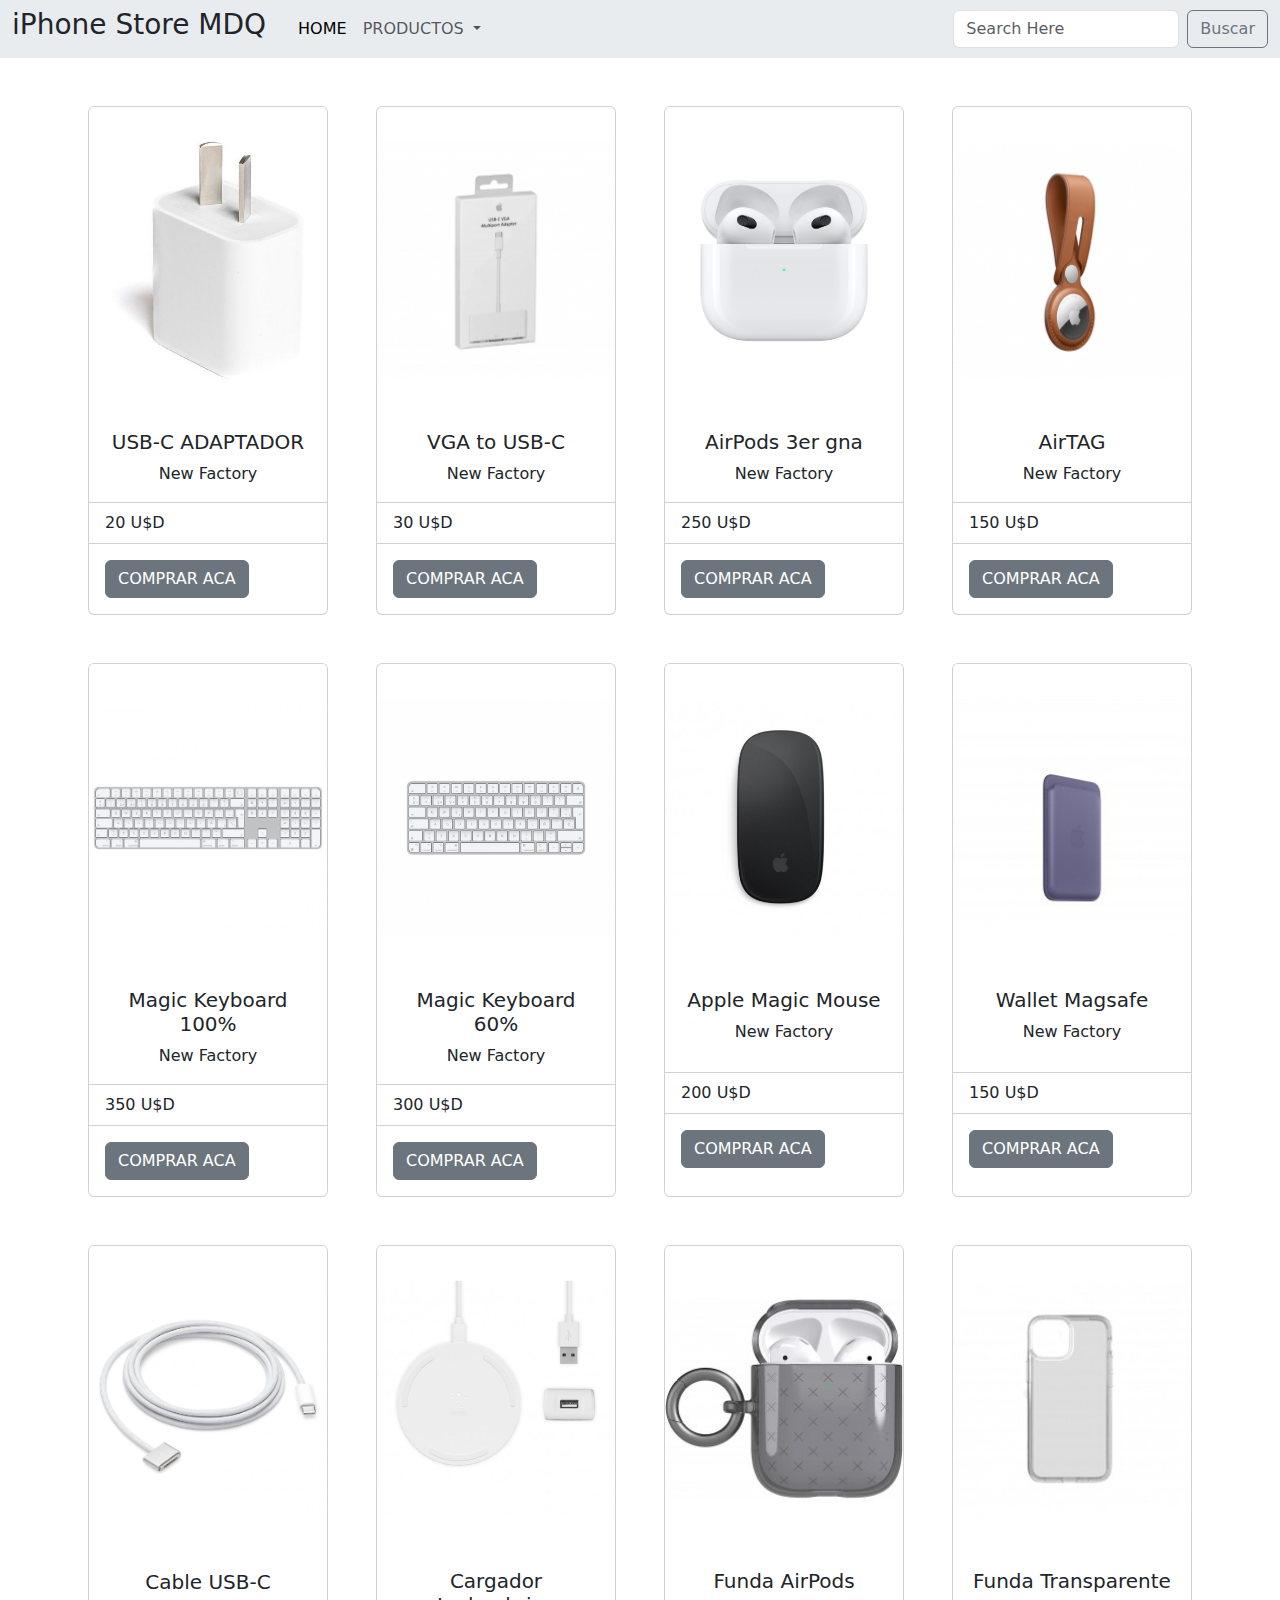
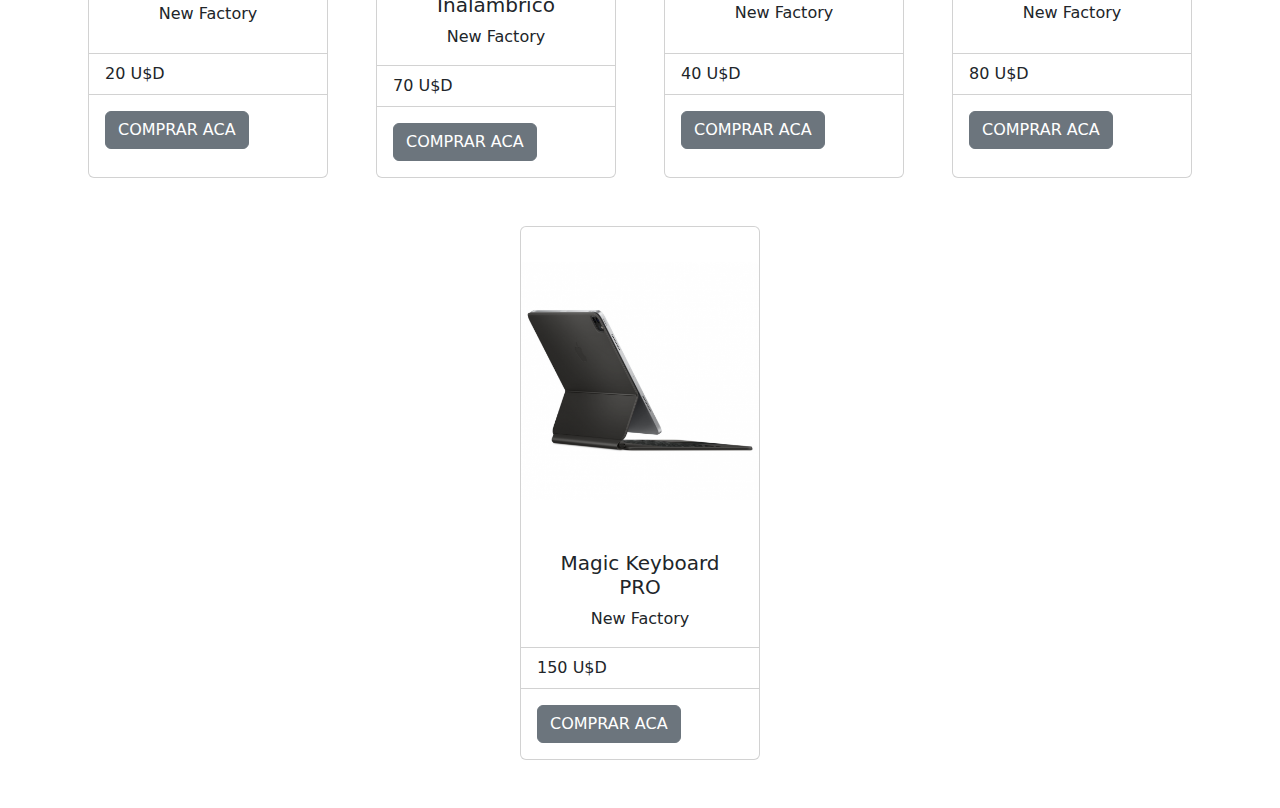
<file: accesorios.html>
<!DOCTYPE html>
<html lang="en">

<head>
    <meta charset="UTF-8" />
    <link rel="stylesheet" href="style.css" />
    <link rel="shortcut icon" href="./imagenes/Favicon.png" type="image/x-icon" />
    <link rel="stylesheet" href="https://cdn.jsdelivr.net/npm/bootstrap@5.3.0-alpha3/dist/css/bootstrap.min.css" />
    <title>iPhone Store MDQ</title>
</head>

<body>
    <header>
        <nav class="navbar navbar-expand-lg bg-body-secondary">
          <div class="container-fluid">
            <h3 class="me-4">iPhone Store MDQ</h3>
            <button class="navbar-toggler" type="button" data-bs-toggle="collapse" data-bs-target="#navbarSupportedContent"
              aria-controls="navbarSupportedContent" aria-expanded="false" aria-label="Toggle navigation">
              <span class="navbar-toggler-icon"></span>
            </button>
            <div class="collapse navbar-collapse" id="navbarSupportedContent">
              <ul class="navbar-nav me-auto mb-2 mb-lg-0 text-sm-center">
                <li class="nav-item">
                  <a class="nav-link active" aria-current="page" href="index.html">HOME</a>
                </li>
                <li class="nav-item dropdown">
                  <a class="nav-link dropdown-toggle" href="#" role="button" data-bs-toggle="dropdown"
                    aria-expanded="false">
                    PRODUCTOS
                  </a>
                  <div class="d-flex justify-content-center">
                    <ul class="dropdown-menu text-sm-center w-25">
                      <li><a class="dropdown-item" href="iphones.html">iPhone</a></li>
                      <li><a class="dropdown-item" href="applewatchs.html">Apple Watchs</a></li>
                      <li><a class="dropdown-item" href="accesorios.html">Accesorios</a></li>
                      <li><a class="dropdown-item" href="ipads.html">iPads</a></li>
                    </ul>
                  </div>
                </li>

              </ul>
              <form class="d-flex" role="search">
                <input class="form-control me-2" type="search" placeholder="Search Here" aria-label="Search" />
                <button class="btn btn-outline-secondary" type="submit">
                  Buscar
                </button>
              </form>
            </div>
          </div>
        </nav>
      </header>

      <section class="d-flex justify-content-center flex-wrap gap-5 m-5">

        <div class="card" style="width: 15rem">
            <img src="./imagenes-accesorios/20w-usb-c-power-adapter.jpg" class="card-img-top me-5" alt="..." />
            <div class="card-body text-center">
              <h5 class="card-title">USB-C ADAPTADOR</h5>
              <p class="card-text">New Factory</p>
            </div>
            <ul class="list-group list-group-flush">
              <li class="list-group-item">20 U$D</li>
            </ul>
            <div class="card-body">
              <button href="#" class="btnProductos btn btn-secondary">
                COMPRAR ACA
              </button>
            </div>
          </div>

          <div class="card" style="width: 15rem">
            <img src="./imagenes-accesorios/adaptador-apple-usb-c-multiport-vga.jpg" class="card-img-top" alt="..." />
            <div class="card-body text-center">
              <h5 class="card-title">VGA to  USB-C</h5>
              <p class="card-text">New Factory </p>
            </div>
            <ul class="list-group list-group-flush">
              <li class="list-group-item">30 U$D</li>
            </ul>
            <div class="card-body">
              <button href="#" class="btnProductos btn btn-secondary">
                COMPRAR ACA
              </button>
            </div>
          </div>

          <div class="card" style="width: 15rem">
            <img src="./imagenes-accesorios/airpods-3ra-generacion.jpg" class="card-img-top" alt="..." />
            <div class="card-body text-center">
              <h5 class="card-title">AirPods 3er gna</h5>
              <p class="card-text">New Factory </p>
            </div>
            <ul class="list-group list-group-flush">
              <li class="list-group-item">250 U$D</li>
            </ul>
            <div class="card-body">
              <button href="#" class="btnProductos btn btn-secondary">
                COMPRAR ACA
              </button>
            </div>
          </div>

          <div class="card" style="width: 15rem">
            <img src="./imagenes-accesorios/airtag-leather-loop-saddle-brown.jpg" class="card-img-top" alt="..." />
            <div class="card-body text-center">
              <h5 class="card-title">AirTAG</h5>
              <p class="card-text">New Factory </p>
            </div>
            <ul class="list-group list-group-flush">
              <li class="list-group-item">150 U$D</li>
            </ul>
            <div class="card-body">
              <button href="#" class="btnProductos btn btn-secondary">
                COMPRAR ACA
              </button>
            </div>
          </div>

          <div class="card" style="width: 15rem">
            <img src="./imagenes-accesorios/apple-magic-keyboard-con-touch-id-y-numeric-keypad-para-mac-con-apple-silicon-espanol.jpg" class="card-img-top" alt="..." />
            <div class="card-body text-center">
              <h5 class="card-title">Magic Keyboard 100%</h5>
              <p class="card-text">New Factory </p>
            </div>
            <ul class="list-group list-group-flush">
              <li class="list-group-item">350 U$D</li>
            </ul>
            <div class="card-body">
              <button href="#" class="btnProductos btn btn-secondary">
                COMPRAR ACA
              </button>
            </div>
          </div>

          <div class="card" style="width: 15rem">
            <img src="./imagenes-accesorios/apple-magic-keyboard-espanol.jpg" class="card-img-top" alt="..." />
            <div class="card-body text-center">
              <h5 class="card-title">Magic Keyboard 60%</h5>
              <p class="card-text">New Factory </p>
            </div>
            <ul class="list-group list-group-flush">
              <li class="list-group-item">300 U$D</li>
            </ul>
            <div class="card-body">
              <button href="#" class="btnProductos btn btn-secondary">
                COMPRAR ACA
              </button>
            </div>
          </div>

          <div class="card" style="width: 15rem">
            <img src="./imagenes-accesorios/apple-magic-mouse-multi-touch-surface-black.jpg" class="card-img-top" alt="..." />
            <div class="card-body text-center">
              <h5 class="card-title">Apple Magic Mouse </h5>
              <p class="card-text">New Factory </p>
            </div>
            <ul class="list-group list-group-flush">
              <li class="list-group-item">200 U$D</li>
            </ul>
            <div class="card-body">
              <button href="#" class="btnProductos btn btn-secondary">
                COMPRAR ACA
              </button>
            </div>
          </div>

          <div class="card" style="width: 15rem">
            <img src="./imagenes-accesorios/billetera-porta-tarjetas-iphone-leather-wallet-con-magsafe-midnight.jpg" class="card-img-top" alt="..." />
            <div class="card-body text-center">
              <h5 class="card-title">Wallet Magsafe</h5>
              <p class="card-text">New Factory </p>
            </div>
            <ul class="list-group list-group-flush">
              <li class="list-group-item">150 U$D</li>
            </ul>
            <div class="card-body">
              <button href="#" class="btnProductos btn btn-secondary">
                COMPRAR ACA
              </button>
            </div>
          </div>

          <div class="card" style="width: 15rem">
            <img src="./imagenes-accesorios/cable-de-carga-usb-c-a-magsafe-3-apple-2m.jpg" class="card-img-top" alt="..." />
            <div class="card-body text-center">
              <h5 class="card-title">Cable USB-C</h5>
              <p class="card-text">New Factory </p>
            </div>
            <ul class="list-group list-group-flush">
              <li class="list-group-item">20 U$D</li>
            </ul>
            <div class="card-body">
              <button href="#" class="btnProductos btn btn-secondary">
                COMPRAR ACA
              </button>
            </div>
          </div>

          <div class="card" style="width: 15rem">
            <img src="./imagenes-accesorios/cargador-inalambrico-belkin-boost-charge-15w-blanco.jpg" class="card-img-top" alt="..." />
            <div class="card-body text-center">
              <h5 class="card-title">Cargador Inalambrico</h5>
              <p class="card-text">New Factory </p>
            </div>
            <ul class="list-group list-group-flush">
              <li class="list-group-item">70 U$D</li>
            </ul>
            <div class="card-body">
              <button href="#" class="btnProductos btn btn-secondary">
                COMPRAR ACA
              </button>
            </div>
          </div>

          <div class="card" style="width: 15rem">
            <img src="./imagenes-accesorios/funda-para-airpods-tech21-evo-check-black.jpg" class="card-img-top w-100" alt="..." />
            <div class="card-body text-center">
              <h5 class="card-title">Funda AirPods</h5>
              <p class="card-text">New Factory </p>
            </div>
            <ul class="list-group list-group-flush">
              <li class="list-group-item">40 U$D</li>
            </ul>
            <div class="card-body">
              <button href="#" class="btnProductos btn btn-secondary">
                COMPRAR ACA
              </button>
            </div>
          </div>

          <div class="card" style="width: 15rem">
            <img src="./imagenes-accesorios/funda-tech21-para-iphone-11evo-check-smokey-black.jpg" class="card-img-top" alt="..." />
            <div class="card-body text-center">
              <h5 class="card-title">Funda Transparente</h5>
              <p class="card-text">New Factory </p>
            </div>
            <ul class="list-group list-group-flush">
              <li class="list-group-item">80 U$D</li>
            </ul>
            <div class="card-body">
              <button href="#" class="btnProductos btn btn-secondary">
                COMPRAR ACA
              </button>
            </div>
          </div>

          <div class="card" style="width: 15rem">
            <img src="./imagenes-accesorios/magic-keyboard-for-ipad-pro-129-inch-5th-generation-spanish-black.jpg" class="card-img-top" alt="..." />
            <div class="card-body text-center">
              <h5 class="card-title">Magic Keyboard PRO </h5>
              <p class="card-text">New Factory</p>
            </div>
            <ul class="list-group list-group-flush">
              <li class="list-group-item">150 U$D</li>
            </ul>
            <div class="card-body">
              <button href="#" class="btnProductos btn btn-secondary">
                COMPRAR ACA
              </button>
            </div>
          </div>

    <script src="https://cdn.jsdelivr.net/npm/bootstrap@5.3.0-alpha3/dist/js/bootstrap.bundle.min.js"></script>

</body>
</file>
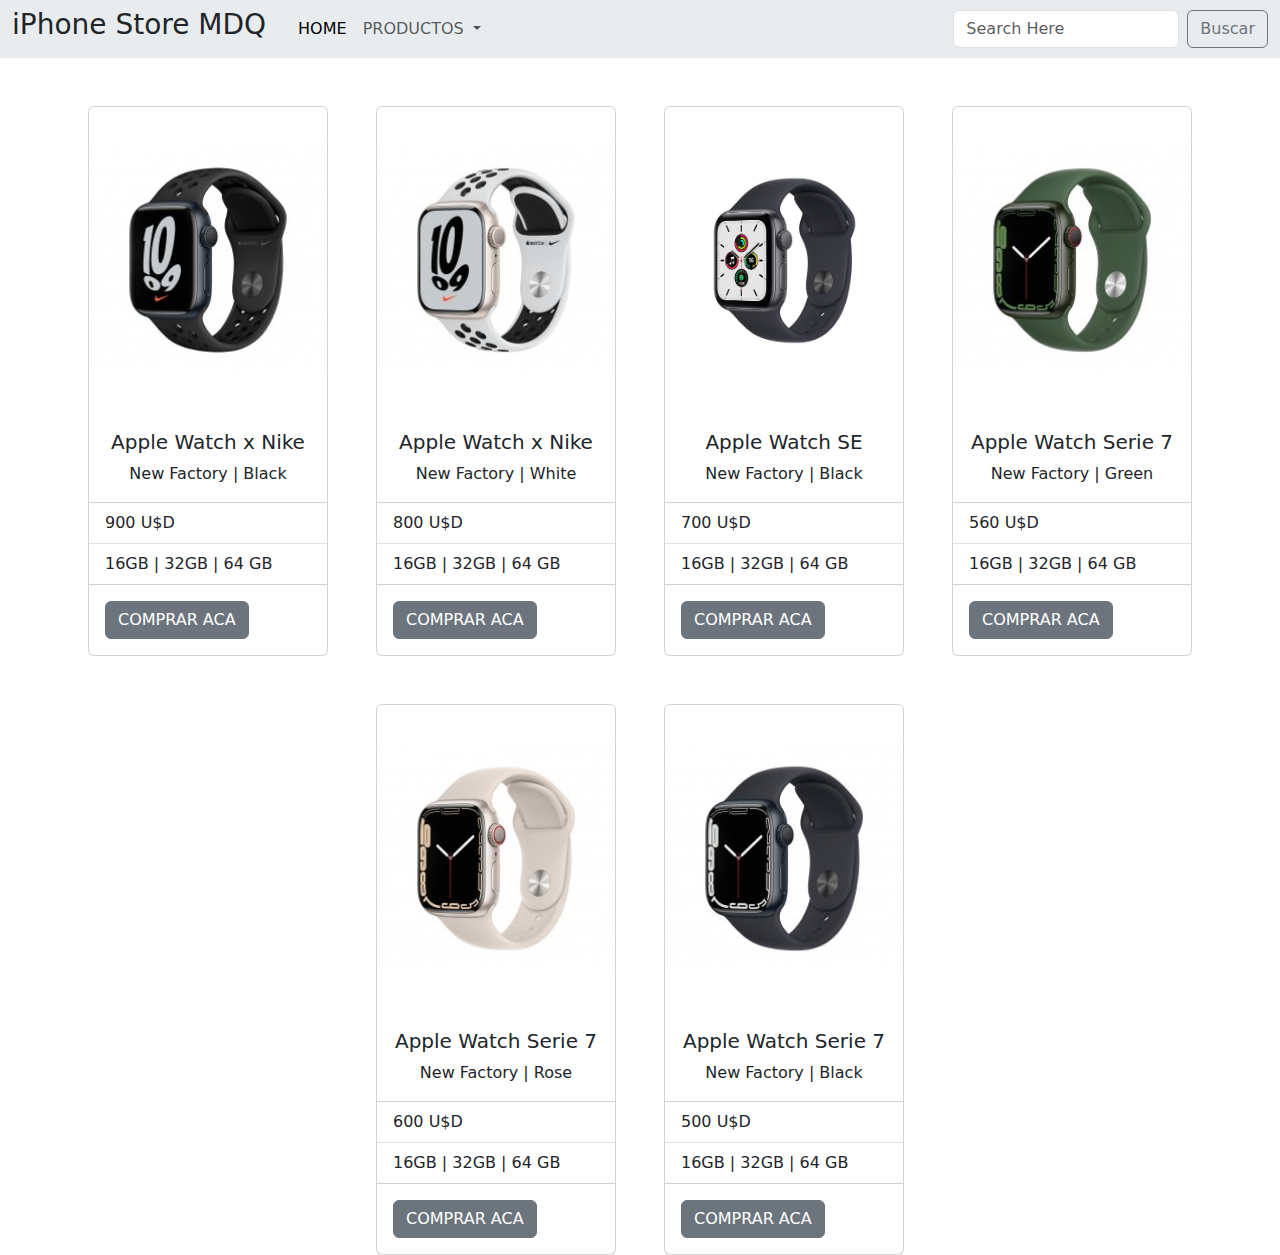
<file: applewatchs.html>
<!DOCTYPE html>
<html lang="en">

<head>
    <meta charset="UTF-8" />
    <link rel="stylesheet" href="style.css" />
    <link rel="shortcut icon" href="./imagenes/Favicon.png" type="image/x-icon" />
    <link rel="stylesheet" href="https://cdn.jsdelivr.net/npm/bootstrap@5.3.0-alpha3/dist/css/bootstrap.min.css" />
    <title>iPhone Store MDQ</title>
</head>

<body>
    <header>
        <nav class="navbar navbar-expand-lg bg-body-secondary">
          <div class="container-fluid">
            <h3 class="me-4">iPhone Store MDQ</h3>
            <button class="navbar-toggler" type="button" data-bs-toggle="collapse" data-bs-target="#navbarSupportedContent"
              aria-controls="navbarSupportedContent" aria-expanded="false" aria-label="Toggle navigation">
              <span class="navbar-toggler-icon"></span>
            </button>
            <div class="collapse navbar-collapse" id="navbarSupportedContent">
              <ul class="navbar-nav me-auto mb-2 mb-lg-0 text-sm-center">
                <li class="nav-item">
                    <a class="nav-link active" aria-current="page" href="index.html">HOME</a>
                </li>
                <li class="nav-item dropdown">
                  <a class="nav-link dropdown-toggle" href="#" role="button" data-bs-toggle="dropdown"
                    aria-expanded="false">
                    PRODUCTOS
                  </a>
                  <div class="d-flex justify-content-center">
                    <ul class="dropdown-menu text-sm-center w-25">
                      <li><a class="dropdown-item" href="iphones.html">iPhone</a></li>
                      <li><a class="dropdown-item" href="applewatchs.html">Apple Watchs</a></li>
                      <li><a class="dropdown-item" href="accesorios.html">Accesorios</a></li>
                      <li><a class="dropdown-item" href="ipads.html">iPads</a></li>
                    </ul>
                  </div>
                </li>
              </ul>
              <form class="d-flex" role="search">
                <input class="form-control me-2" type="search" placeholder="Search Here" aria-label="Search" />
                <button class="btn btn-outline-secondary" type="submit">
                  Buscar
                </button>
              </form>
            </div>
          </div>
        </nav>
      </header>

      <section class="d-flex justify-content-center flex-wrap gap-5 mt-5">

        <div class="card" style="width: 15rem">
            <img src="./imagenes-applewatch/apple-watch-nike-series-7-gps-45mm-midnight-aluminium-caseanthracite-black-nike-sport-band.jpg" class="card-img-top" alt="..." />
            <div class="card-body text-center">
              <h5 class="card-title">Apple Watch x Nike</h5>
              <p class="card-text">New Factory | Black </p>
            </div>
            <ul class="list-group list-group-flush">
              <li class="list-group-item">900 U$D</li>
              <li class="list-group-item"> 16GB | 32GB | 64 GB</li>
            </ul>
            <div class="card-body">
              <button href="#" class="btnProductos btn btn-secondary">
                COMPRAR ACA
              </button>
            </div>
          </div>

          <div class="card" style="width: 15rem">
            <img src="./imagenes-applewatch/apple-watch-nike-series-7-gps-45mm-starlight-aluminium-casepure-platinumblack-nike-sport-band.jpg" class="card-img-top" alt="..." />
            <div class="card-body text-center">
              <h5 class="card-title">Apple Watch x Nike</h5>
              <p class="card-text" 1> New Factory | White </p>
            </div>
            <ul class="list-group list-group-flush">
              <li class="list-group-item">800 U$D</li>
              <li class="list-group-item"> 16GB | 32GB | 64 GB</li>
            </ul>
            <div class="card-body">
              <button href="#" class="btnProductos btn btn-secondary">
                COMPRAR ACA
              </button>
            </div>
          </div>

          <div class="card" style="width: 15rem">
            <img src="./imagenes-applewatch/apple-watch-se-gps-40mm-gold-aluminium-casestarlight-sport-band (1).jpg" class="card-img-top" alt="..." />
            <div class="card-body text-center">
              <h5 class="card-title">Apple Watch SE</h5>
              <p class="card-text">New Factory | Black </p>
            </div>
            <ul class="list-group list-group-flush">
              <li class="list-group-item">700 U$D</li>
              <li class="list-group-item"> 16GB | 32GB | 64 GB</li>
            </ul>
            <div class="card-body">
              <button href="#" class="btnProductos btn btn-secondary">
                COMPRAR ACA
              </button>
            </div>
          </div>

          <div class="card" style="width: 15rem">
            <img src="./imagenes-applewatch/apple-watch-series-7-gps-41mm-green-aluminium-caseclover-sport-band.jpg" class="card-img-top" alt="..." />
            <div class="card-body text-center">
              <h5 class="card-title">Apple Watch Serie 7</h5>
              <p class="card-text">New Factory | Green </p>
            </div>
            <ul class="list-group list-group-flush">
              <li class="list-group-item">560 U$D</li>
              <li class="list-group-item"> 16GB | 32GB | 64 GB</li>
            </ul>
            <div class="card-body">
              <button href="#" class="btnProductos btn btn-secondary">
                COMPRAR ACA
              </button>
            </div>
          </div>

          <div class="card" style="width: 15rem">
            <img src="./imagenes-applewatch/apple-watch-series-7-gps-41mm-starlight-aluminium-casestarlight-sport-band.jpg" class="card-img-top" alt="..." />
            <div class="card-body text-center">
              <h5 class="card-title">Apple Watch Serie 7</h5>
              <p class="card-text">New Factory | Rose </p>
            </div>
            <ul class="list-group list-group-flush">
              <li class="list-group-item">600 U$D</li>
              <li class="list-group-item"> 16GB | 32GB | 64 GB</li>
            </ul>
            <div class="card-body">
              <button href="#" class="btnProductos btn btn-secondary">
                COMPRAR ACA
              </button>
            </div>
          </div>

          <div class="card" style="width: 15rem">
            <img src="./imagenes-applewatch/apple-watch-series-7-gps-cellular-45mm-midnight-aluminium-casemidnight-sport-band.jpg" class="card-img-top" alt="..." />
            <div class="card-body text-center">
              <h5 class="card-title">Apple Watch Serie 7</h5>
              <p class="card-text">New Factory | Black </p>
            </div>
            <ul class="list-group list-group-flush">
              <li class="list-group-item">500 U$D</li>
              <li class="list-group-item"> 16GB | 32GB | 64 GB</li>
            </ul>
            <div class="card-body">
              <button href="#" class="btnProductos btn btn-secondary">
                COMPRAR ACA
              </button>
            </div>
          </div>
          
      </section>

    <script src="https://cdn.jsdelivr.net/npm/bootstrap@5.3.0-alpha3/dist/js/bootstrap.bundle.min.js"></script>

</body>
</file>
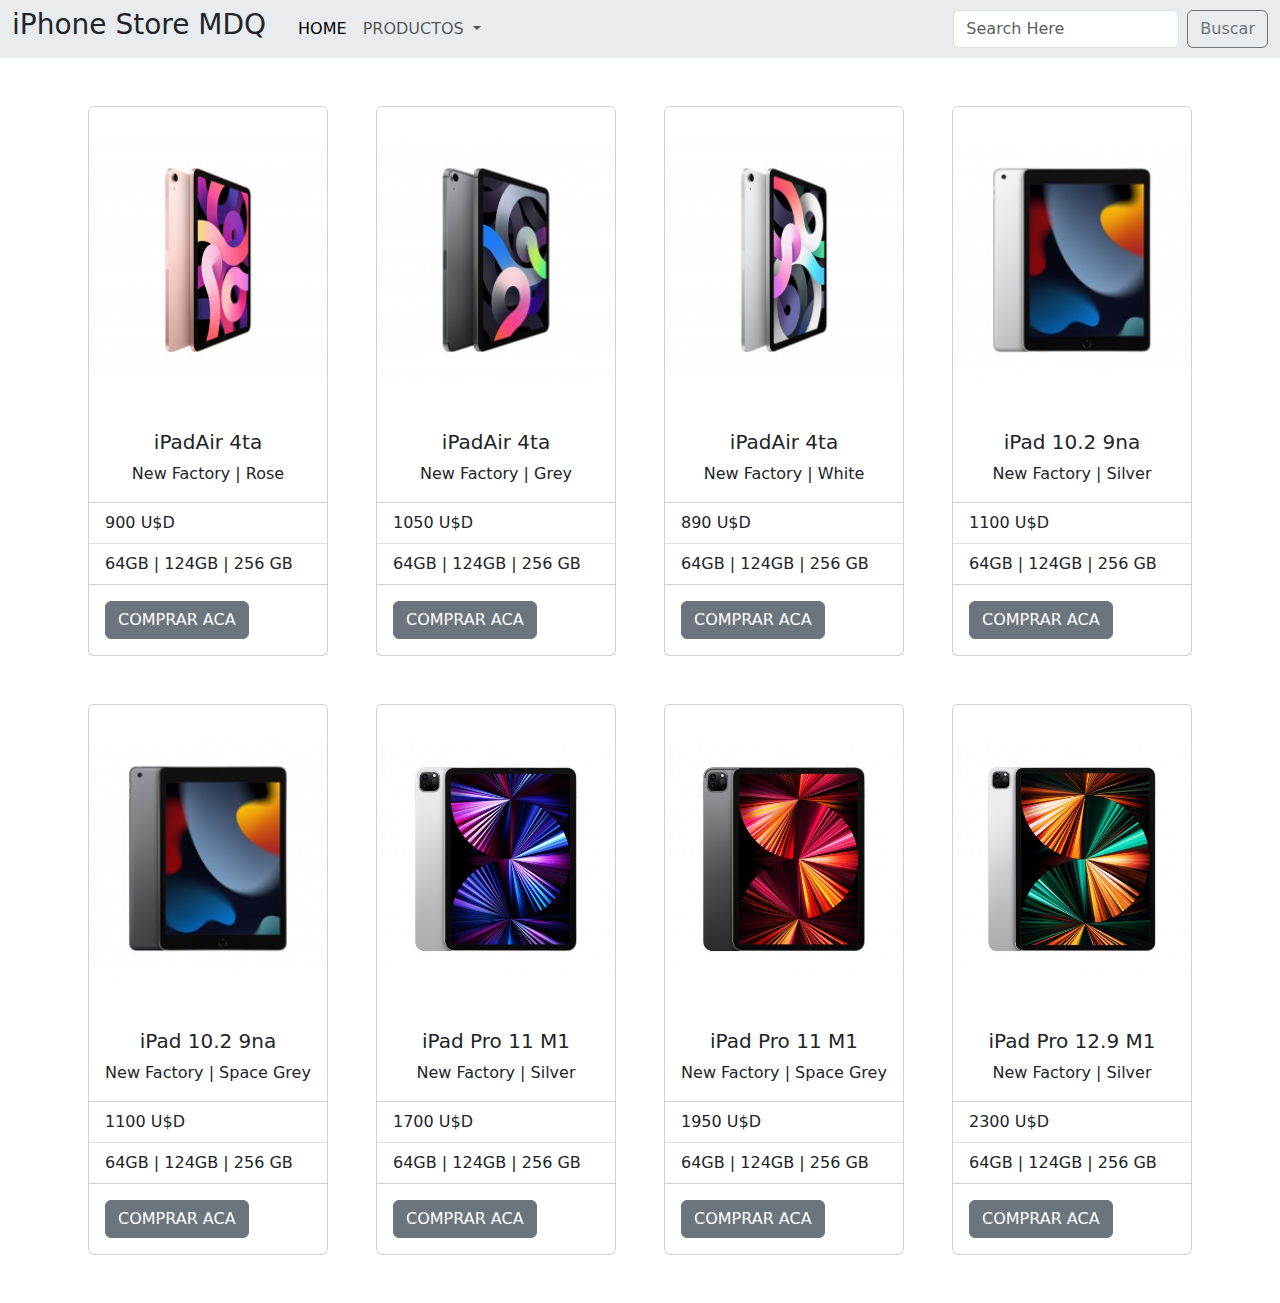
<file: ipads.html>
<!DOCTYPE html>
<html lang="en">

<head>
    <meta charset="UTF-8" />
    <link rel="stylesheet" href="style.css" />
    <link rel="shortcut icon" href="./imagenes/Favicon.png" type="image/x-icon" />
    <link rel="stylesheet" href="https://cdn.jsdelivr.net/npm/bootstrap@5.3.0-alpha3/dist/css/bootstrap.min.css" />
    <title>iPhone Store MDQ</title>
</head>

<body>
    <header>
        <nav class="navbar navbar-expand-lg bg-body-secondary">
          <div class="container-fluid">
            <h3 class="me-4">iPhone Store MDQ</h3>
            <button class="navbar-toggler" type="button" data-bs-toggle="collapse" data-bs-target="#navbarSupportedContent"
              aria-controls="navbarSupportedContent" aria-expanded="false" aria-label="Toggle navigation">
              <span class="navbar-toggler-icon"></span>
            </button>
            <div class="collapse navbar-collapse" id="navbarSupportedContent">
              <ul class="navbar-nav me-auto mb-2 mb-lg-0 text-sm-center">
                <li class="nav-item">
                    <a class="nav-link active" aria-current="page" href="index.html">HOME</a>
                </li>
                <li class="nav-item dropdown">
                  <a class="nav-link dropdown-toggle" href="#" role="button" data-bs-toggle="dropdown"
                    aria-expanded="false">
                    PRODUCTOS
                  </a>
                  <div class="d-flex justify-content-center">
                    <ul class="dropdown-menu text-sm-center w-25">
                      <li><a class="dropdown-item" href="iphones.html">iPhone</a></li>
                      <li><a class="dropdown-item" href="applewatchs.html">Apple Watchs</a></li>
                      <li><a class="dropdown-item" href="accesorios.html">Accesorios</a></li>
                      <li><a class="dropdown-item" href="ipads.html">iPads</a></li>
                    </ul>
                  </div>
                </li>
              </ul>
              <form class="d-flex" role="search">
                <input class="form-control me-2" type="search" placeholder="Search Here" aria-label="Search" />
                <button class="btn btn-outline-secondary" type="submit">
                  Buscar
                </button>
              </form>
            </div>
          </div>
        </nav>
      </header>

    <section class="d-flex justify-content-center flex-wrap gap-5 m-5">

        <div class="card" style="width: 15rem">
            <img src="./imagenes-ipads/109-inch-ipad-air-wi-fi-256gb-rose-gold.jpg" class="card-img-top" alt="..." />
            <div class="card-body text-center">
              <h5 class="card-title">iPadAir 4ta</h5>
              <p class="card-text">New Factory | Rose </p>
            </div>
            <ul class="list-group list-group-flush">
              <li class="list-group-item">900 U$D</li>
              <li class="list-group-item">64GB | 124GB | 256 GB</li>
            </ul>
            <div class="card-body">
              <button href="#" class="btnProductos btn btn-secondary">
                COMPRAR ACA
              </button>
            </div>
          </div>

          <div class="card" style="width: 15rem">
            <img src="./imagenes-ipads/109-inch-ipad-air-wi-fi-cellular-256gb-space-gray.jpg" class="card-img-top" alt="..." />
            <div class="card-body text-center">
              <h5 class="card-title">iPadAir 4ta</h5>
              <p class="card-text">New Factory | Grey</p>
            </div>
            <ul class="list-group list-group-flush">
              <li class="list-group-item">1050 U$D</li>
              <li class="list-group-item">64GB | 124GB | 256 GB</li>
            </ul>
            <div class="card-body">
              <button href="#" class="btnProductos btn btn-secondary">
                COMPRAR ACA
              </button>
            </div>
          </div>

          <div class="card" style="width: 15rem">
            <img src="./imagenes-ipads/ipad-air-11-wi-fi-256gb-4ta-generacion-silver.jpg" class="card-img-top" alt="..." />
            <div class="card-body text-center">
              <h5 class="card-title">iPadAir 4ta</h5>
              <p class="card-text">New Factory | White </p>
            </div>
            <ul class="list-group list-group-flush">
              <li class="list-group-item">890 U$D</li>
              <li class="list-group-item">64GB | 124GB | 256 GB</li>
            </ul>
            <div class="card-body">
              <button href="#" class="btnProductos btn btn-secondary">
                COMPRAR ACA
              </button>
            </div>
          </div>


          <div class="card" style="width: 15rem">
            <img src="./imagenes-ipads/ipad-102-wi-fi-64gb-9na-gen-space-gray (1).jpg" class="card-img-top" alt="..." />
            <div class="card-body text-center">
              <h5 class="card-title">iPad 10.2 9na</h5>
              <p class="card-text">New Factory | Silver </p>
            </div>
            <ul class="list-group list-group-flush">
              <li class="list-group-item">1100 U$D</li>
              <li class="list-group-item">64GB | 124GB | 256 GB</li>
            </ul>
            <div class="card-body">
              <button href="#" class="btnProductos btn btn-secondary">
                COMPRAR ACA
              </button>
            </div>
          </div>

          <div class="card" style="width: 15rem">
            <img src="./imagenes-ipads/ipad-102-wi-fi-64gb-9na-gen-space-gray.jpg" class="card-img-top" alt="..." />
            <div class="card-body text-center">
              <h5 class="card-title">iPad 10.2 9na</h5>
              <p class="card-text">New Factory | Space Grey</p>
            </div>
            <ul class="list-group list-group-flush">
              <li class="list-group-item">1100 U$D</li>
              <li class="list-group-item">64GB | 124GB | 256 GB</li>
            </ul>
            <div class="card-body">
              <button href="#" class="btnProductos btn btn-secondary">
                COMPRAR ACA
              </button>
            </div>
          </div>

          <div class="card" style="width: 15rem">
            <img src="./imagenes-ipads/11-inch-ipad-pro-wi-fi-512gb-silver.jpg" class="card-img-top" alt="..." />
            <div class="card-body text-center">
              <h5 class="card-title">iPad Pro 11 M1</h5>
              <p class="card-text">New Factory | Silver </p>
            </div>
            <ul class="list-group list-group-flush">
              <li class="list-group-item">1700 U$D</li>
              <li class="list-group-item">64GB | 124GB | 256 GB</li>
            </ul>
            <div class="card-body">
              <button href="#" class="btnProductos btn btn-secondary">
                COMPRAR ACA
              </button>
            </div>
          </div>

          <div class="card" style="width: 15rem">
            <img src="./imagenes-ipads/11-inch-ipad-pro-wi-fi-128gb-space-grey.jpg" class="card-img-top" alt="..." />
            <div class="card-body text-center">
              <h5 class="card-title">iPad Pro 11 M1</h5>
              <p class="card-text">New Factory | Space Grey</p>
            </div>
            <ul class="list-group list-group-flush">
              <li class="list-group-item">1950 U$D</li>
              <li class="list-group-item">64GB | 124GB | 256 GB</li>
            </ul>
            <div class="card-body">
              <button href="#" class="btnProductos btn btn-secondary">
                COMPRAR ACA
              </button>
            </div>
          </div>

          <div class="card" style="width: 15rem">
            <img src="./imagenes-ipads/129-inch-ipad-pro-wi-fi-1tb-silver.jpg" class="card-img-top" alt="..." />
            <div class="card-body text-center">
              <h5 class="card-title">iPad Pro 12.9 M1</h5>
              <p class="card-text">New Factory | Silver </p>
            </div>
            <ul class="list-group list-group-flush">
              <li class="list-group-item">2300 U$D</li>
              <li class="list-group-item">64GB | 124GB | 256 GB</li>
            </ul>
            <div class="card-body">
              <button href="#" class="btnProductos btn btn-secondary">
                COMPRAR ACA
              </button>
            </div>
          </div>
    </section>
    <script src="https://cdn.jsdelivr.net/npm/bootstrap@5.3.0-alpha3/dist/js/bootstrap.bundle.min.js"></script>

</body>
</file>
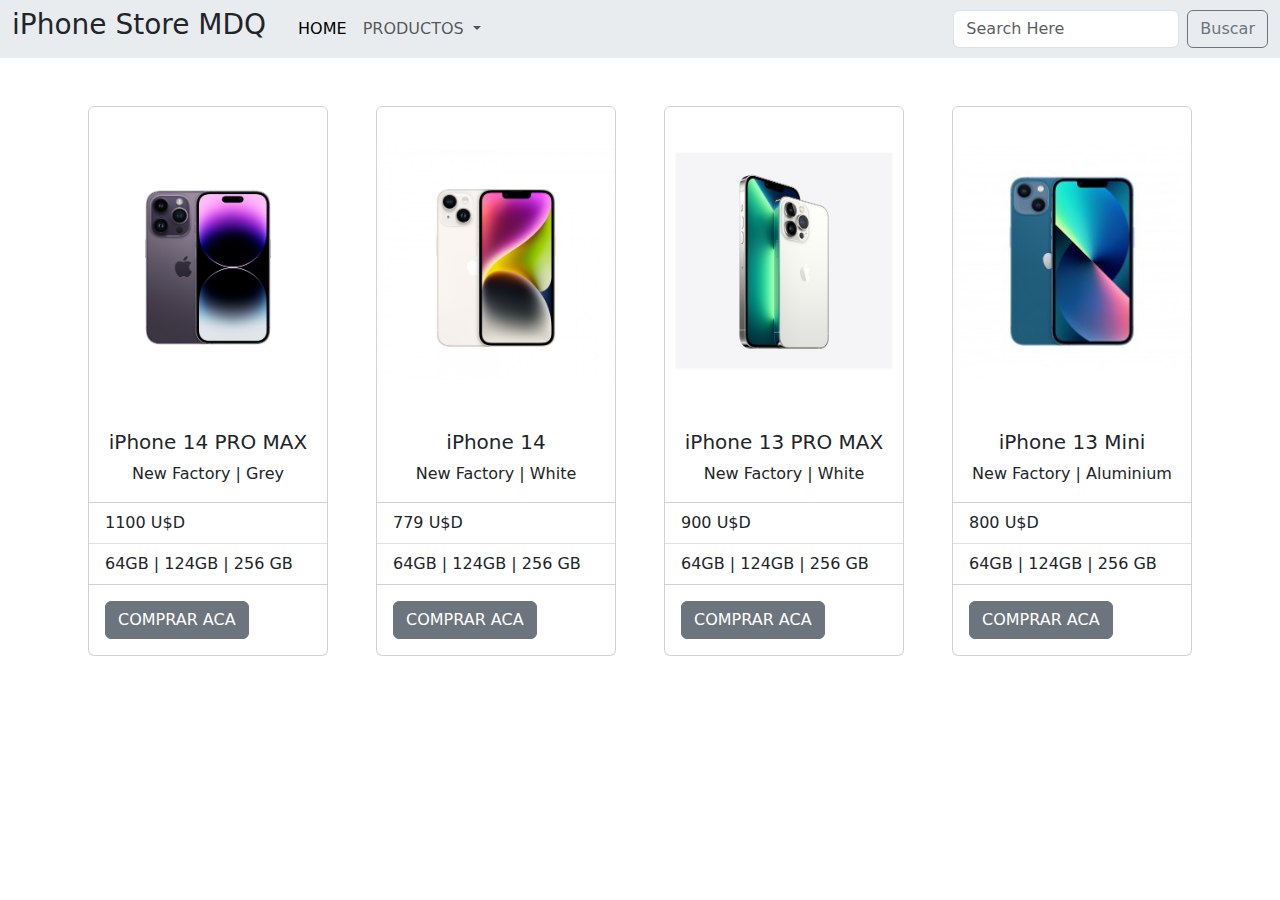
<file: iphones.html>
<!DOCTYPE html>
<html lang="en">

<head>
    <meta charset="UTF-8" />
    <link rel="stylesheet" href="style.css" />
    <link rel="shortcut icon" href="./imagenes/Favicon.png" type="image/x-icon" />
    <link rel="stylesheet" href="https://cdn.jsdelivr.net/npm/bootstrap@5.3.0-alpha3/dist/css/bootstrap.min.css" />
    <title>iPhone Store MDQ</title>
</head>

<body>
    <header>
        <nav class="navbar navbar-expand-lg bg-body-secondary">
          <div class="container-fluid">
            <h3 class="me-4">iPhone Store MDQ</h3>
            <button class="navbar-toggler" type="button" data-bs-toggle="collapse" data-bs-target="#navbarSupportedContent"
              aria-controls="navbarSupportedContent" aria-expanded="false" aria-label="Toggle navigation">
              <span class="navbar-toggler-icon"></span>
            </button>
            <div class="collapse navbar-collapse" id="navbarSupportedContent">
              <ul class="navbar-nav me-auto mb-2 mb-lg-0 text-sm-center">
                <li class="nav-item">
                    <a class="nav-link active" aria-current="page" href="index.html">HOME</a>
                </li>
                <li class="nav-item dropdown">
                  <a class="nav-link dropdown-toggle" href="#" role="button" data-bs-toggle="dropdown"
                    aria-expanded="false">
                    PRODUCTOS
                  </a>
                  <div class="d-flex justify-content-center">
                    <ul class="dropdown-menu text-sm-center w-25">
                      <li><a class="dropdown-item" href="iphones.html">iPhone</a></li>
                      <li><a class="dropdown-item" href="applewatchs.html">Apple Watchs</a></li>
                      <li><a class="dropdown-item" href="accesorios.html">Accesorios</a></li>
                      <li><a class="dropdown-item" href="ipads.html">iPads</a></li>
                    </ul>
                  </div>
                </li>
              </ul>
              <form class="d-flex" role="search">
                <input class="form-control me-2" type="search" placeholder="Search Here" aria-label="Search" />
                <button class="btn btn-outline-secondary" type="submit">
                  Buscar
                </button>
              </form>
            </div>
          </div>
        </nav>
      </header>

    <section class="d-flex justify-content-center flex-wrap gap-5 mt-5">

        <div class="card" style="width: 15rem">
          <img src="./imagenes-celus/iphone-14-pro-256gb-deep-purple.jpg" class="card-img-top" alt="..." />
          <div class="card-body text-center">
            <h5 class="card-title">iPhone 14 PRO MAX</h5>
            <p class="card-text">New Factory | Grey</p>
          </div>
          <ul class="list-group list-group-flush">
            <li class="list-group-item">1100 U$D</li>
            <li class="list-group-item">64GB | 124GB | 256 GB</li>
          </ul>
          <div class="card-body">
            <button href="#" class="btnProductos btn btn-secondary">
              COMPRAR ACA
            </button>
          </div>
        </div>
        <div class="card" style="width: 15rem">
          <img src="./imagenes-celus/iphone-14-256gb-starlight.jpg" class="card-img-top" alt="..." />
          <div class="card-body text-center">
            <h5 class="card-title">iPhone 14</h5>
            <p class="card-text">New Factory | White</p>
          </div>
          <ul class="list-group list-group-flush">
            <li class="list-group-item">779 U$D</li>
            <li class="list-group-item">64GB | 124GB | 256 GB</li>
          </ul>
          <div class="card-body">
            <button href="#" class="btnProductos btn btn-secondary">
              COMPRAR ACA
            </button>
          </div>
        </div>
        <div class="card" style="width: 15rem">
          <img src="./imagenes-celus/iphone-13-pro-128gb-silver.jpg" class="card-img-top" alt="..." />
          <div class="card-body text-center">
            <h5 class="card-title">iPhone 13 PRO MAX</h5>
            <p class="card-text">New Factory | White</p>
          </div>
          <ul class="list-group list-group-flush">
            <li class="list-group-item">900 U$D</li>
            <li class="list-group-item">64GB | 124GB | 256 GB</li>
          </ul>
          <div class="card-body">
            <button href="#" class="btnProductos btn btn-secondary">
              COMPRAR ACA
            </button>
          </div>
        </div>
        <div class="card" style="width: 15rem">
          <img src="./imagenes-celus/iphone-13-256gb-blue.jpg"
            class="card-img-top" alt="..." />
          <div class="card-body text-center">
            <h5 class="card-title">iPhone 13 Mini</h5>
            <p class="card-text">New Factory | Aluminium</p>
          </div>
          <ul class="list-group list-group-flush">
            <li class="list-group-item">800 U$D</li>
            <li class="list-group-item">64GB | 124GB | 256 GB</li>
          </ul>
          <div class="card-body">
            <button href="#" class="btnProductos btn btn-secondary">
              COMPRAR ACA
            </button>
          </div>
        </div>
    </section>

    <script src="https://cdn.jsdelivr.net/npm/bootstrap@5.3.0-alpha3/dist/js/bootstrap.bundle.min.js"></script>

</body>
</file>
<file: style.css>
hr{
    width:50%;  
}
</file>
